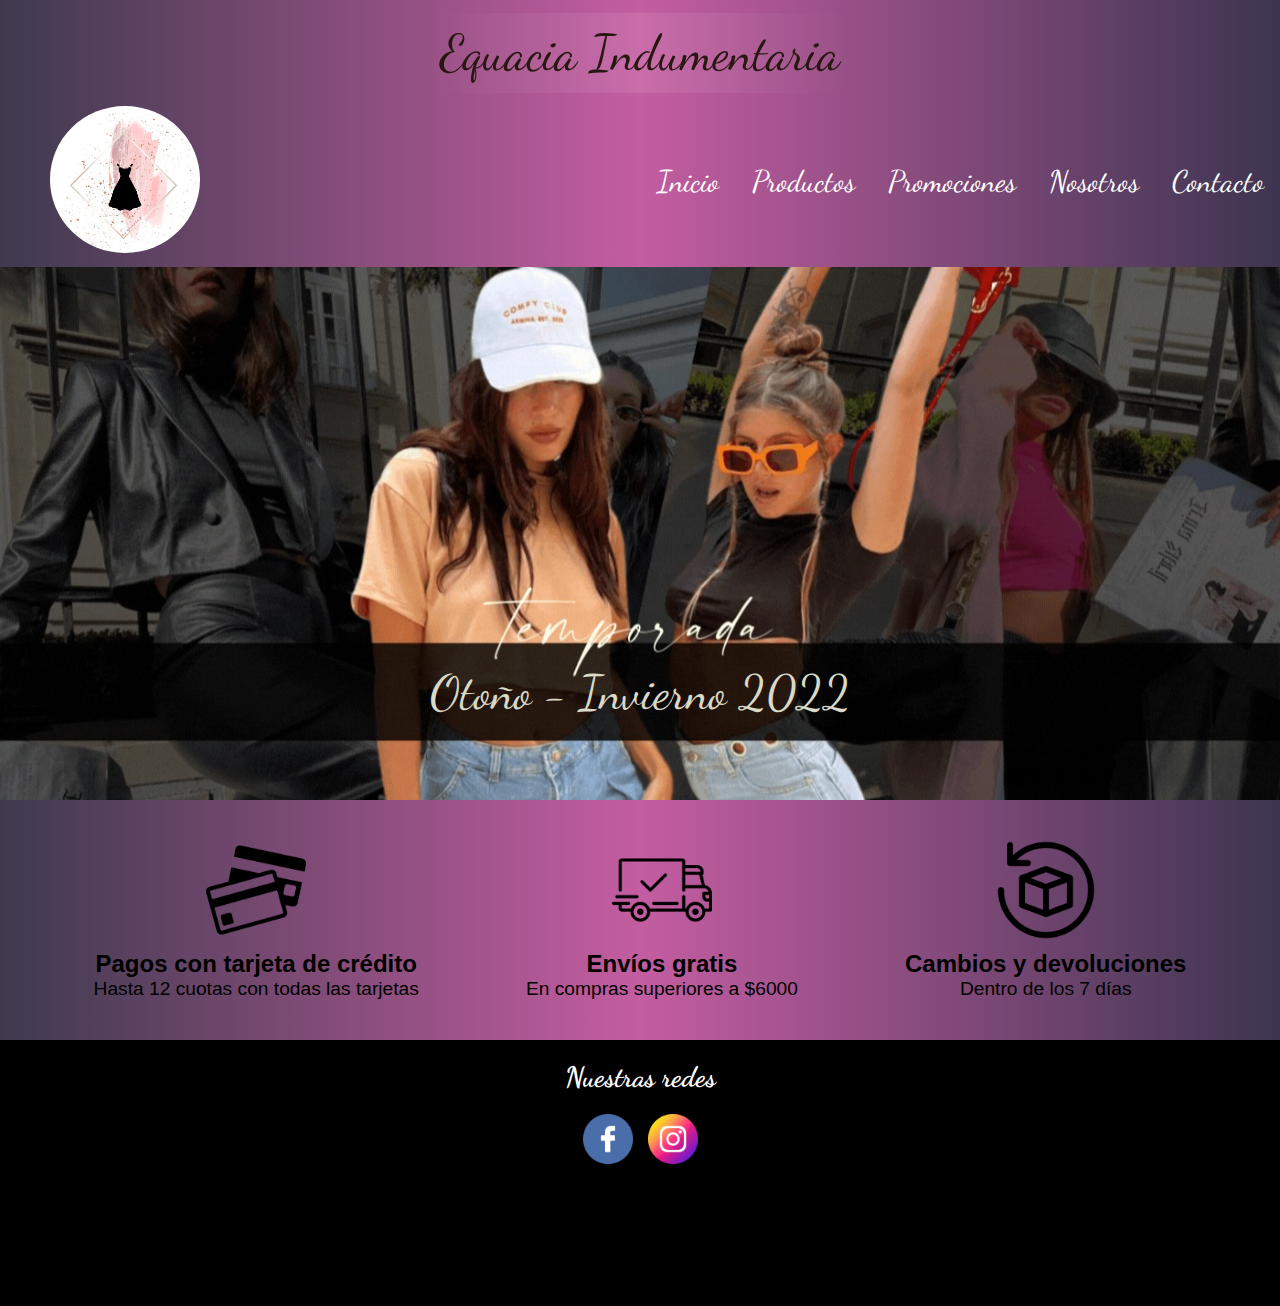
<file: index.html>
<!DOCTYPE html>
<html lang="en">

<head>
    <meta charset="UTF-8">
    <meta http-equiv="X-UA-Compatible" content="IE=edge">
    <meta name="viewport" content="width=device-width, initial-scale=1.0">
    <meta name="keywords" content="pantalones, remeras, sweaters">
    <title>Equacia Indumentaria Inicio</title>
    <meta name="description"
        content="Comprá productos de Indumentaria por internet. Tenemos pantalones, blazers y más. Hacé tu pedido, pagalo online y recibilo donde quieras.">
    <link rel="preconnect" href="https://fonts.googleapis.com">
    <link rel="preconnect" href="https://fonts.gstatic.com" crossorigin>
    <link href="https://fonts.googleapis.com/css2?family=Dancing+Script:wght@700&display=swap" rel="stylesheet">
    <link rel="stylesheet" href="./sass/style.css">
    <link rel="stylesheet" href="https://cdnjs.cloudflare.com/ajax/libs/animate.css/4.1.1/animate.min.css" />
</head>

<body>
    <div class="containerGrid">

        <header class="header fd-all">
            <div class="headerTitulo">
                <h1 class="animate__animated animate__fadeInDownBig">Equacia Indumentaria</h1>
            </div>
            <nav class="headerMenu">
                <div class="containerLogo">
                    <a href="./index.html"><img class="logo" src="./img/logo.jpg" width="150" alt="logo"></a>
                </div>
                <ul class="containerLista">
                    <li><a href="./index.html">Inicio</a></li>
                    <li><a href="./view/productos.html">Productos</a></li>
                    <li class="none"><a href="./view/promociones.html">Promociones</a></li>
                    <li><a href="./view/nosotros.html">Nosotros</a></li>
                    <li><a href="./view/contacto.html">Contacto</a></li>
                </ul>
            </nav>
        </header>

        <main class="containerMain">
            <h3 class="texto">Otoño - Invierno 2022</h3>
        </main>

        <section class="containerSection fd-all">
            <div class="containerIcon">
                <div class="section">
                    <img src="./img/tarjeta.png" width="100" alt="icon">

                    <div class="description">
                        <h4>Pagos con tarjeta de crédito</h4>
                        <p>Hasta 12 cuotas con todas las tarjetas</p>
                    </div>
                </div>

                <div class="section">
                    <img src="./img/envios.png" width="100" alt="icon">
                    <div class="description">
                        <h4>Envíos gratis</h4>
                        <p>En compras superiores a $6000</p>
                    </div>
                </div>

                <div class="section">
                    <img src="./img/devolucion.png" width="100" alt="icon">
                    <div class="description">
                        <h4>Cambios y devoluciones</h4>
                        <p>Dentro de los 7 días</p>
                    </div>
                </div>
            </div>
        </section>

        <footer class="containerFooter fd-ft">

            <div class="footerTitulo">
                <h3>Nuestras redes</h3>
            </div>

            <div class="footerRedes">
                <a href="https://www.facebook.com/" target="_blank"><img src="./img/facebook.png" width="50"
                        alt="Facebook"></a>
                <a href="https://www.instagram.com/" target="_blank"><img src="./img/instagram.png" width="50"
                        alt="Intagram"></a>

            </div>
        </footer>
    </div>

</body>

</html>
</file>
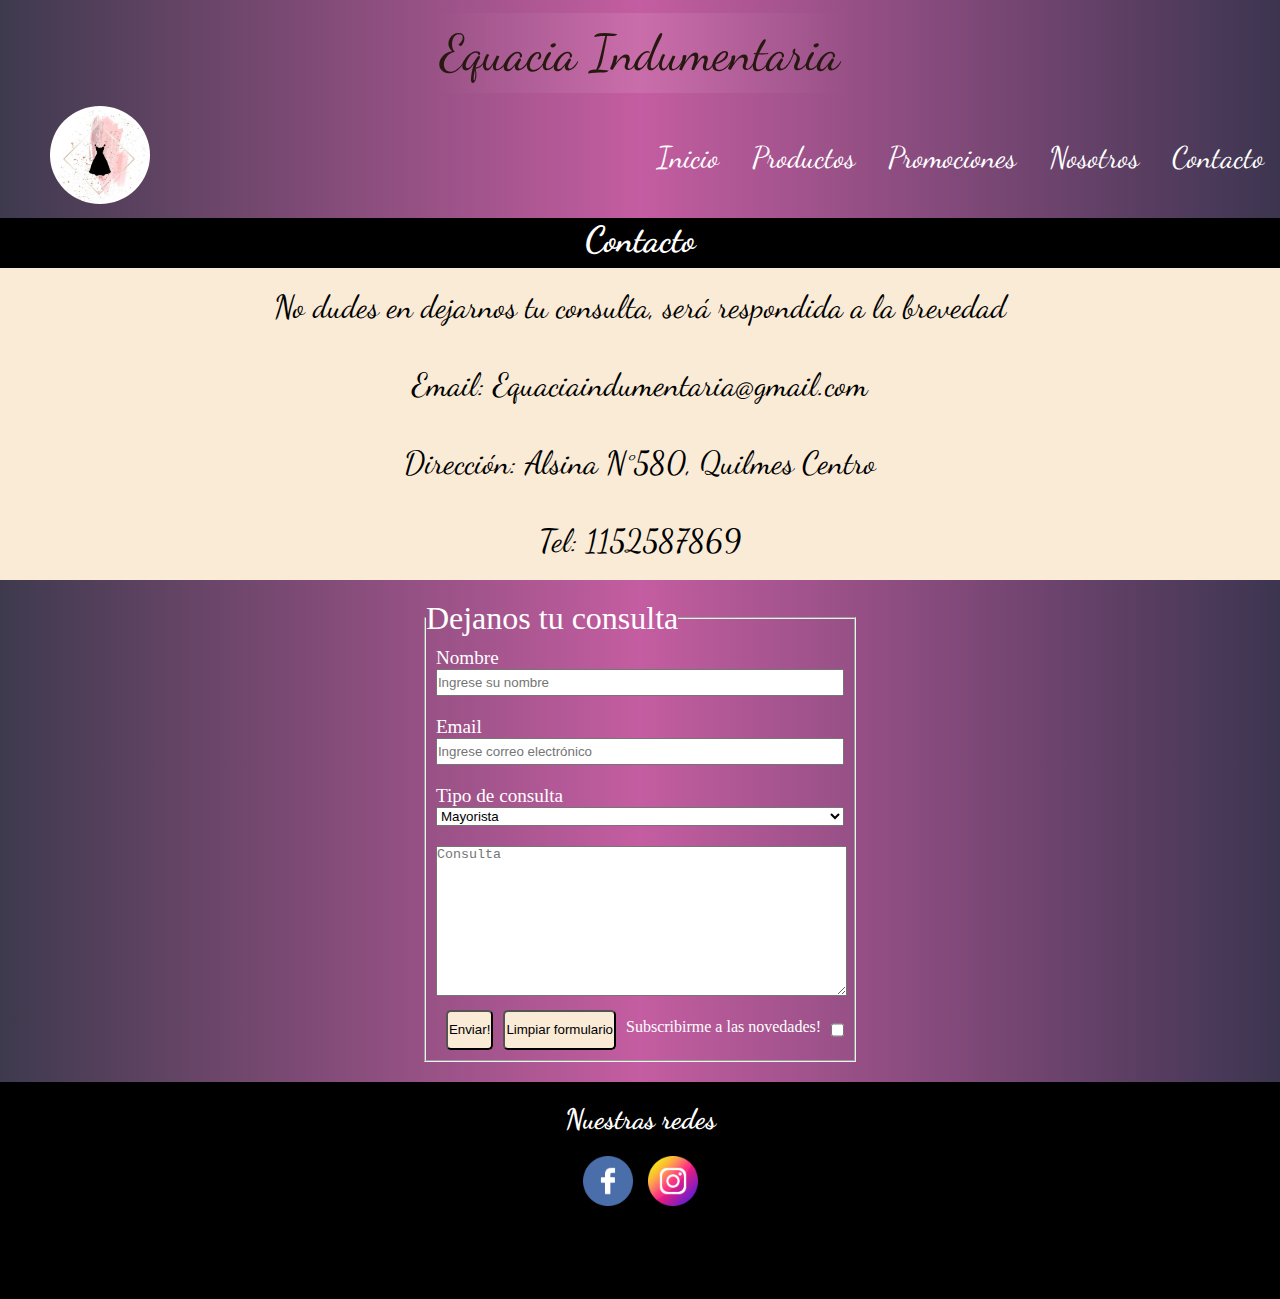
<file: view/contacto.html>
<!DOCTYPE html>
<html lang="en">

<head>
    <meta charset="UTF-8">
    <meta http-equiv="X-UA-Compatible" content="IE=edge">
    <meta name="viewport" content="width=device-width, initial-scale=1.0">
    <meta name="keywords" content="pantalones, remeras, sweaters">
    <title>Equacia Indumentaria Contactos</title>
    <meta name="description"
        content="Comprá productos de Indumentaria por internet. Tenemos pantalones, blazers y más. Hacé tu pedido, pagalo online y recibilo donde quieras.">
    <link rel="preconnect" href="https://fonts.googleapis.com">
    <link rel="preconnect" href="https://fonts.gstatic.com" crossorigin>
    <link href="https://fonts.googleapis.com/css2?family=Dancing+Script:wght@700&display=swap" rel="stylesheet">
    <link rel="stylesheet" href="../sass/style.css">
    <link rel="stylesheet" href="https://cdnjs.cloudflare.com/ajax/libs/animate.css/4.1.1/animate.min.css" />
</head>

<body>
    <div id="gridContacto">
        <header class="header fd-all">
            <div class="headerTitulo">
                <h1 class="animate__animated animate__fadeInDownBig">Equacia Indumentaria</h1>
            </div>
            <nav class="headerMenu">
                <div class="containerLogo">
                    <a href="../index.html"><img class="logo" src="../img/logo.jpg" width="100" alt="logo"></a>
                </div>
                <ul class="containerLista">
                    <li><a href="../index.html">Inicio</a></li>
                    <li><a href="./productos.html">Productos</a></li>
                    <li class="none"><a href="./promociones.html">Promociones</a></li>
                    <li><a href="./nosotros.html">Nosotros</a></li>
                    <li><a href="./contacto.html">Contacto</a></li>
                </ul>
            </nav>
        </header>

        <div class="contactoTitle fd-ft">
            <h2>Contacto</h2>
        </div>

        <main class="contactoMain">

            <div class="contactoData">
                <p>No dudes en dejarnos tu consulta, será respondida a la brevedad</p>
                <p>Email: Equaciaindumentaria@gmail.com</p>
                <p>Dirección: Alsina N°580, Quilmes Centro</p>
                <p>Tel: 1152587869</p>
            </div>

            <section class="containerFormulario fd-all">
                <form action="" method="get">

                    <fieldset class="containerFormularioA">
                        <legend>Dejanos tu consulta</legend>

                        <div class="form">
                            <label for="nombre"> Nombre</label>
                            <input type="text" id="nombre" placeholder="Ingrese su nombre" required>
                        </div>

                        <div class="form">
                            <label for="email"> Email</label>
                            <input type="email" name="email" id="email" placeholder="Ingrese correo electrónico"
                                required>
                        </div>

                        <div class="form">
                            <label for="Sucursales">Tipo de consulta</label>
                            <select name="Sucursales" id="Sucursales">
                                <option value="Q">Mayorista</option>
                                <option value="B">Minorista</option>
                            </select>
                        </div>

                        <textarea class="form" name="" id="" cols="40" rows="10" placeholder="Consulta"></textarea>

                        <div class="containerFormularioSc">
                            <input class="boton" type="submit" value="Enviar!">
                            <input class="boton" type="reset" value="Limpiar formulario">

                            <label class="check" for="subs"> Subscribirme a las novedades!</label>
                            <input class="check" type="checkbox" id="subs">
                        </div>

                    </fieldset>
                </form>
            </section>

        </main>


        <footer class="containerFooter fd-ft">
            <div class="footerTitulo">
                <h3>Nuestras redes</h3>
            </div>

            <div class="footerRedes">
                <a href="https://www.facebook.com/" target="_blank"><img src="../img/facebook.png" width="50"
                        alt="Facebook"></a>
                <a href="https://www.instagram.com/" target="_blank"><img src="../img/instagram.png" width="50"
                        alt="Intagram"></a>

            </div>
        </footer>
    </div>
</body>

</html>
</file>
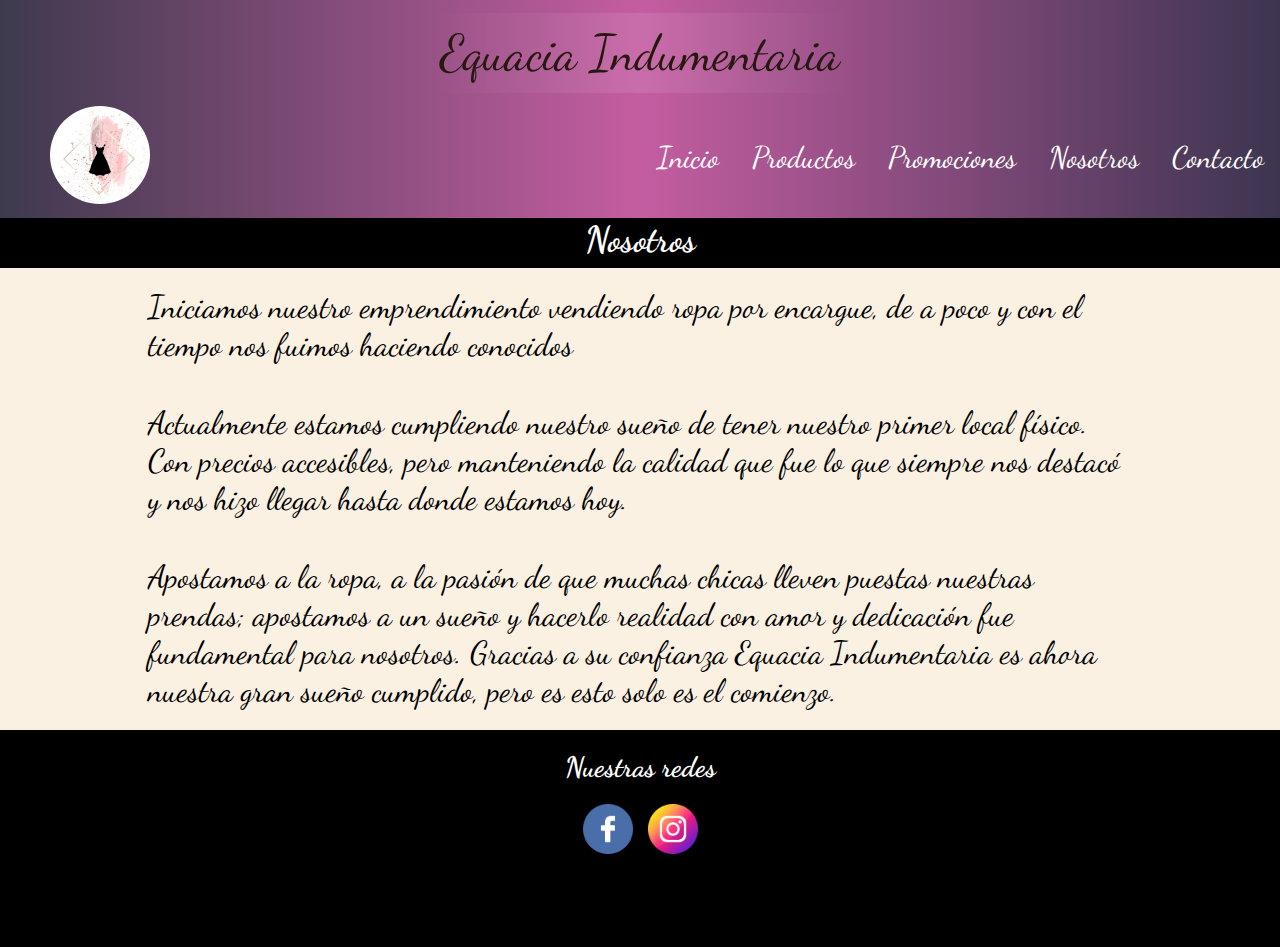
<file: view/nosotros.html>
<!DOCTYPE html>
<html lang="en">

<head>
    <meta charset="UTF-8">
    <meta http-equiv="X-UA-Compatible" content="IE=edge">
    <meta name="viewport" content="width=device-width, initial-scale=1.0">
    <meta name="keywords" content="pantalones, remeras, sweaters">
    <title>Equacia Indumentaria Nosotros</title>
    <meta name="description"
        content="Comprá productos de Indumentaria por internet. Tenemos pantalones, blazers y más. Hacé tu pedido, pagalo online y recibilo donde quieras.">
    <link rel="preconnect" href="https://fonts.googleapis.com">
    <link rel="preconnect" href="https://fonts.gstatic.com" crossorigin>
    <link href="https://fonts.googleapis.com/css2?family=Dancing+Script:wght@700&display=swap" rel="stylesheet">
    <link rel="stylesheet" href="../sass/style.css">
    <link rel="stylesheet" href="https://cdnjs.cloudflare.com/ajax/libs/animate.css/4.1.1/animate.min.css" />
</head>

<body>
    <div class="gridNos">
        <header class="header fd-all">
            <div class="headerTitulo">
                <h1 class="animate__animated animate__fadeInDownBig">Equacia Indumentaria</h1>
            </div>
            <nav class="headerMenu">
                <div class="containerLogo">
                    <a href="../index.html"><img class="logo" src="../img/logo.jpg" width="100" alt="logo"></a>
                </div>
                <ul class="containerLista">
                    <li><a href="../index.html">Inicio</a></li>
                    <li><a href="./productos.html">Productos</a></li>
                    <li class="none"><a href="./promociones.html">Promociones</a></li>
                    <li><a href="./nosotros.html">Nosotros</a></li>
                    <li><a href="./contacto.html">Contacto</a></li>
                </ul>
            </nav>
        </header>

        <div class="nosTitulo fd-ft">
            <h2>Nosotros</h2>
        </div>

        <main class="containerNos">
            <article class="containerNosTexto fd-bgImg">
                <p> Iniciamos nuestro emprendimiento vendiendo ropa por encargue, de a poco y con el tiempo nos fuimos
                    haciendo conocidos</p>
                <p>Actualmente estamos cumpliendo nuestro sueño de tener nuestro primer local físico. Con precios accesibles,
                    pero manteniendo la calidad que fue lo que siempre nos destacó y nos hizo llegar hasta donde
                    estamos hoy.</p>
                <p>Apostamos a la ropa, a la pasión de que muchas chicas lleven puestas nuestras prendas; apostamos a un
                    sueño y hacerlo realidad con amor y dedicación fue fundamental para nosotros.
                    Gracias a su confianza Equacia Indumentaria es ahora nuestra gran sueño cumplido, pero es esto solo
                    es el comienzo.
                </p>
            </article>
            
        </main>

        <footer class="containerFooter fd-ft">
            <div class="footerTitulo">
                <h3>Nuestras redes</h3>
            </div>

            <div class="footerRedes">
                <a href="https://www.facebook.com/" target="_blank"><img src="../img/facebook.png" width="50"
                        alt="Facebook"></a>
                <a href="https://www.instagram.com/" target="_blank"><img src="../img/instagram.png" width="50"
                        alt="Intagram"></a>

            </div>
        </footer>
    </div>
</body>

</html>
</file>
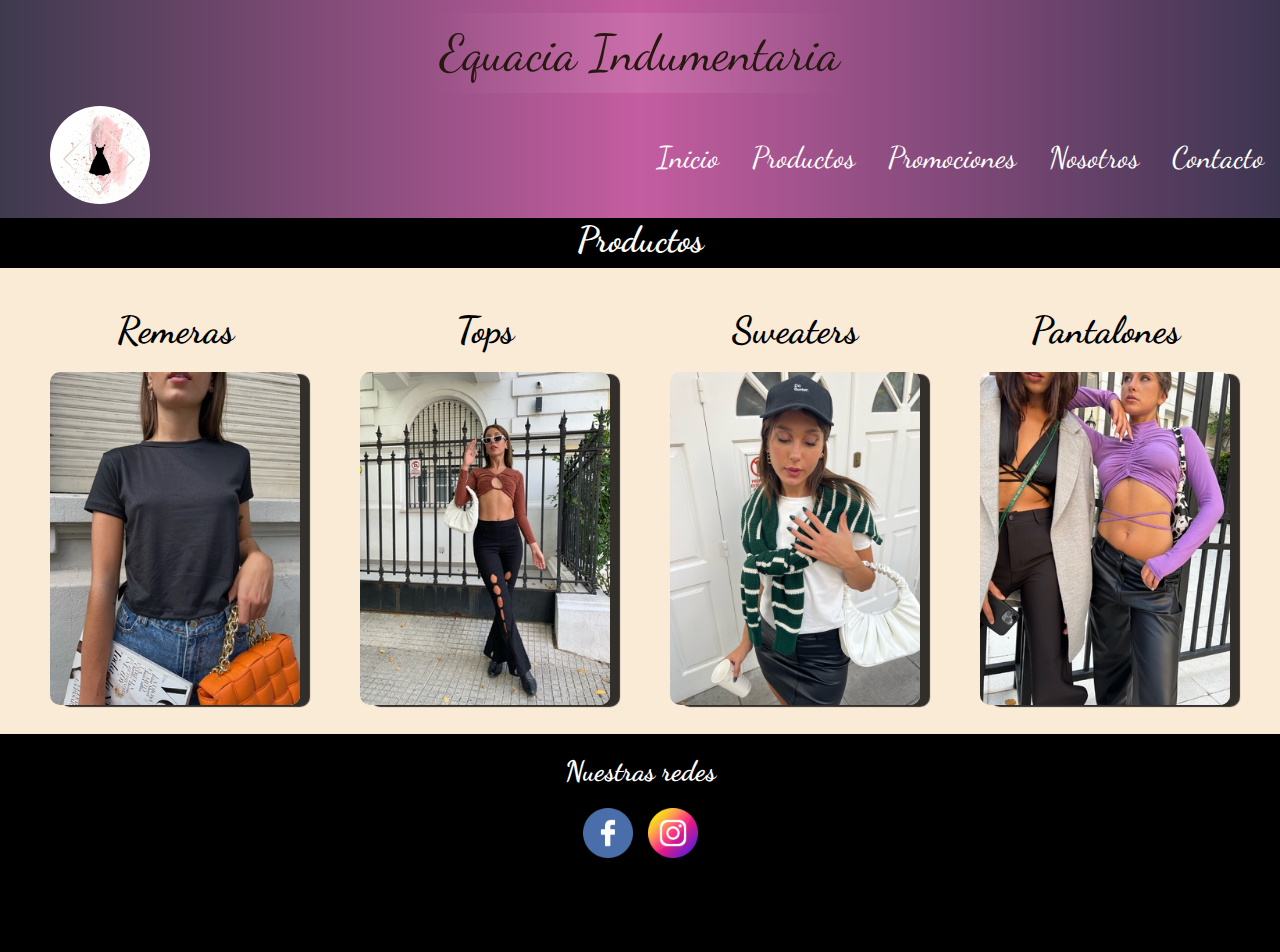
<file: view/productos.html>
<!DOCTYPE html>
<html lang="en">

<head>
    <meta charset="UTF-8">
    <meta http-equiv="X-UA-Compatible" content="IE=edge">
    <meta name="viewport" content="width=device-width, initial-scale=1.0">
    <meta name="keywords" content="pantalones, remeras, sweaters">
    <title>Equacia Indumentaria Productos</title>
    <meta name="description"
        content="Comprá productos de Indumentaria por internet. Tenemos pantalones, blazers y más. Hacé tu pedido, pagalo online y recibilo donde quieras.">
    <link rel="preconnect" href="https://fonts.googleapis.com">
    <link rel="preconnect" href="https://fonts.gstatic.com" crossorigin>
    <link href="https://fonts.googleapis.com/css2?family=Dancing+Script:wght@700&display=swap" rel="stylesheet">
    <link rel="stylesheet" href="../sass/style.css">
    <link rel="stylesheet" href="https://cdnjs.cloudflare.com/ajax/libs/animate.css/4.1.1/animate.min.css" />
</head>

<body>

    <div class="containerProducts">
        <header class="header fd-all">
            <div class="headerTitulo">
                <h1 class="animate__animated animate__fadeInDownBig">Equacia Indumentaria</h1>
            </div>
            <nav class="headerMenu">
                <div class="containerLogo">
                    <a href="../index.html"><img class="logo" src="../img/logo.jpg" width="100" alt="logo"></a>
                </div>
                <ul class="containerLista">
                    <li><a href="../index.html">Inicio</a></li>
                    <li><a href="./productos.html">Productos</a></li>
                    <li class="none"><a href="./promociones.html">Promociones</a></li>
                    <li><a href="./nosotros.html">Nosotros</a></li>
                    <li><a href="./contacto.html">Contacto</a></li>
                </ul>
            </nav>
        </header>

        <div class="productosTitle fd-ft">
            <h2>Productos</h2>
        </div>

        <main class="containerProductos">
            <ul class="containerImg">
                <li><a href="../view/promociones.html"><span><h3>Remeras</h3></span><img src="../img/remera.jpg" width="250" alt="image"></a></li>
                <li><a href="../view/promociones.html"><span><h3>Tops</h3></span><img src="../img/pantalon.jpg" width="250" alt="image"></a></li>
                <li><a href="../view/promociones.html"><span><h3>Sweaters</h3></span><img src="../img/sweater.jpg" width="250" alt="image"></a></li>
                <li><a href="../view/promociones.html"><span><h3>Pantalones</h3></span><img src="../img/top.jpg" width="250" alt="image"></a></li>
            </ul>
        </main>

        <footer class="containerFooter fd-ft">
            <div class="footerTitulo">
                <h3>Nuestras redes</h3>
            </div>

            <div class="footerRedes">
                <a href="https://www.facebook.com/" target="_blank"><img src="../img/facebook.png" width="50"
                        alt="Facebook"></a>
                <a href="https://www.instagram.com/" target="_blank"><img src="../img/instagram.png" width="50"
                        alt="Intagram"></a>

            </div>
        </footer>
    </div>

</body>

</html>
</file>
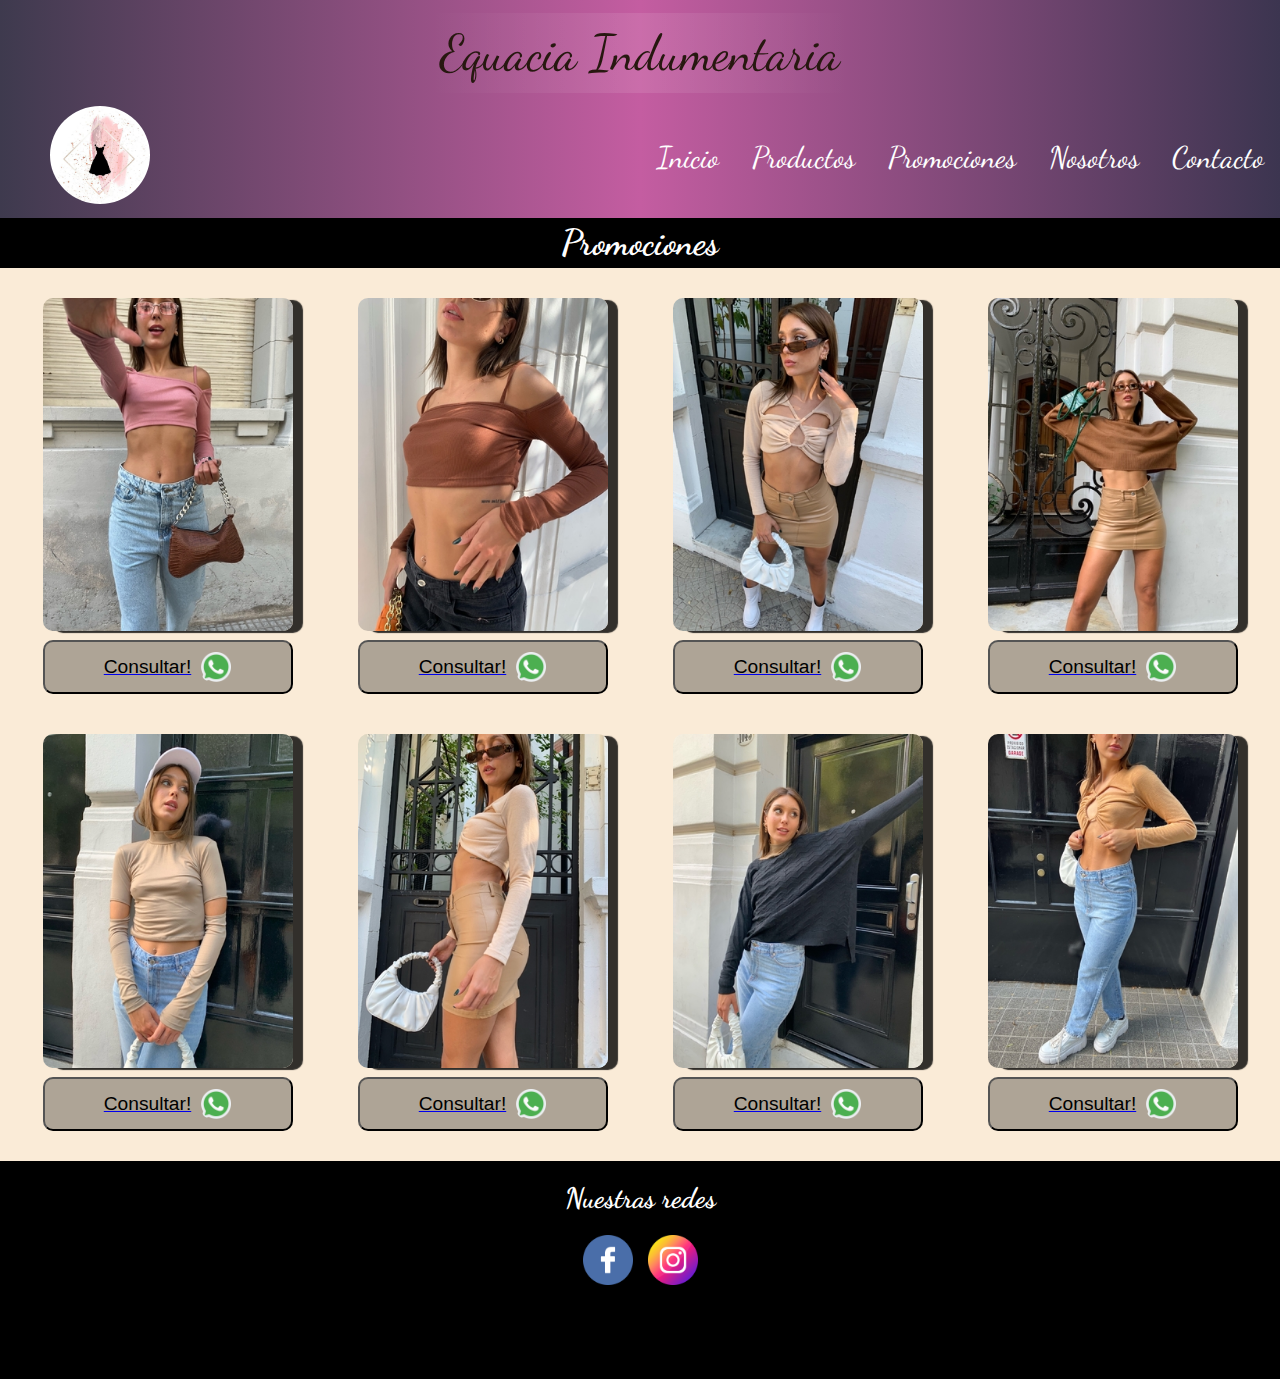
<file: view/promociones.html>
<!DOCTYPE html>
<html lang="en">

<head>
    <meta charset="UTF-8">
    <meta http-equiv="X-UA-Compatible" content="IE=edge">
    <meta name="viewport" content="width=device-width, initial-scale=1.0">
    <meta name="keywords" content="pantalones, remeras, sweaters">
    <title>Equacia Indumentaria Promociones</title>
    <meta name="description"
        content="Comprá productos de Indumentaria por internet. Tenemos pantalones, blazers y más. Hacé tu pedido, pagalo online y recibilo donde quieras.">
    <link rel="preconnect" href="https://fonts.googleapis.com">
    <link rel="preconnect" href="https://fonts.gstatic.com" crossorigin>
    <link href="https://fonts.googleapis.com/css2?family=Dancing+Script:wght@700&display=swap" rel="stylesheet">
    <link rel="stylesheet" href="../sass/style.css">
    <link rel="stylesheet" href="https://cdnjs.cloudflare.com/ajax/libs/animate.css/4.1.1/animate.min.css" />
</head>

<body>
    <div class="gridProm">
        <header class="header fd-all">
            <div class="headerTitulo">
                <h1 class="animate__animated animate__fadeInDownBig">Equacia Indumentaria</h1>
            </div>
            <nav class="headerMenu">
                <div class="containerLogo">
                    <a href="../index.html"><img class="logo" src="../img/logo.jpg" width="100" alt="logo"></a>
                </div>
                <ul class="containerLista">
                    <li><a href="../index.html">Inicio</a></li>
                    <li><a href="./productos.html">Productos</a></li>
                    <li><a href="./promociones.html">Promociones</a></li>
                    <li><a href="./nosotros.html">Nosotros</a></li>
                    <li><a href="./contacto.html">Contacto</a></li>
                </ul>
            </nav>
        </header>

        <div class="containerTitleProm fd-ft">
            <h2>Promociones</h2>
        </div>

        <main class="containerPromos">
            <div>
                <ul class="containerImgProm">
                    <li><a href="https://wa.me/5491126033955"><img src="../img/promociones.jpg" width="250" alt="img"><button>Consultar!<img src="../img/whatsapp.png" width="30" alt="wp"></button></a></li>
                    <li><a href="https://wa.me/5491126033955"><img src="../img/promociones2.jpg" width="250" alt="img"><button>Consultar!<img src="../img/whatsapp.png" width="30" alt="wp"></button></a></li>
                    <li><a href="https://wa.me/5491126033955"><img src="../img/promociones3.jpg" width="250" alt="img"><button>Consultar!<img src="../img/whatsapp.png" width="30" alt="wp"></button></a></li>
                    <li><a href="https://wa.me/5491126033955"><img src="../img/promociones4.jpg" width="250" alt="img"><button>Consultar!<img src="../img/whatsapp.png" width="30" alt="wp"></button></a></li>
                    <li><a href="https://wa.me/5491126033955"><img src="../img/promociones5.jpg" width="250" alt="img"><button>Consultar!<img src="../img/whatsapp.png" width="30" alt="wp"></button></a></li>
                    <li><a href="https://wa.me/5491126033955"><img src="../img/promociones6.jpg" width="250" alt="img"><button>Consultar!<img src="../img/whatsapp.png" width="30" alt="wp"></button></a></li>
                    <li><a href="https://wa.me/5491126033955"><img src="../img/promociones7.jpg" width="250" alt="img"><button>Consultar!<img src="../img/whatsapp.png" width="30" alt="wp"></button></a></li>
                    <li><a href="https://wa.me/5491126033955"><img src="../img/promociones8.jpg" width="250" alt="img"><button>Consultar!<img src="../img/whatsapp.png" width="30" alt="wp"></button></a></li>
                </ul>
            </div>
        </main>

        <footer class="containerFooter fd-ft">
            <div class="footerTitulo">
                <h3>Nuestras redes</h3>
            </div>

            <div class="footerRedes">
                <a href="https://www.facebook.com/" target="_blank"><img src="../img/facebook.png" width="50"
                        alt="Facebook"></a>
                <a href="https://www.instagram.com/" target="_blank"><img src="../img/instagram.png" width="50"
                        alt="Intagram"></a>

            </div>
        </footer>
    </div>

</body>

</html>
</file>
<file: sass/style.css>
* {
  margin: 0;
  padding: 0;
  -webkit-box-sizing: border-box;
          box-sizing: border-box;
}

.fd-all {
  background-image: -webkit-gradient(linear, right top, left top, from(#3c3550), color-stop(#c45da1), to(#3e3a4e));
  background-image: linear-gradient(to left, #3c3550, #c45da1, #3e3a4e);
  background-color: linear-gradient(to left, #3c3550, #c45da1, #3e3a4e);
}

.fd-ft {
  background-image: black;
  background-color: black;
}

.fd-bgImg {
  background-image: rgba(255, 254, 254, 0.3);
  background-color: rgba(255, 254, 254, 0.3);
}

.containerGrid {
  display: -ms-grid;
  display: grid;
      grid-template-areas: "nav nav nav" "main main main" "section section section" "footer footer footer";
  -ms-grid-rows: 1fr 2fr auto 1fr;
      grid-template-rows: 1fr 2fr auto 1fr;
}

.header {
  -ms-grid-row: 1;
  -ms-grid-column: 1;
  -ms-grid-column-span: 3;
  grid-area: nav;
  position: -webkit-sticky;
  position: sticky;
  top: 0;
  z-index: 999;
}

.header .headerTitulo {
  display: -webkit-box;
  display: -ms-flexbox;
  display: flex;
  -webkit-box-pack: center;
      -ms-flex-pack: center;
          justify-content: center;
  margin-top: 10px;
  padding: 3px;
}

.header .headerTitulo h1 {
  padding: 10px;
  background-image: -webkit-gradient(linear, right top, left top, from(rgba(255, 255, 255, 0)), color-stop(rgba(255, 255, 255, 0.1)), to(rgba(255, 255, 255, 0)));
  background-image: linear-gradient(to left, rgba(255, 255, 255, 0), rgba(255, 255, 255, 0.1), rgba(255, 255, 255, 0));
  font: 50px "Dancing Script", cursive;
  color: black;
  color: #271810;
}

.header .headerMenu {
  display: -webkit-box;
  display: -ms-flexbox;
  display: flex;
  -webkit-box-pack: justify;
      -ms-flex-pack: justify;
          justify-content: space-between;
  -webkit-box-align: center;
      -ms-flex-align: center;
          align-items: center;
}

.header .headerMenu .containerLogo {
  margin: 10px;
  margin-left: 50px;
}

.header .headerMenu .containerLogo .logo {
  border-radius: 100%;
}

.containerLista {
  display: -webkit-box;
  display: -ms-flexbox;
  display: flex;
  -ms-flex-pack: distribute;
      justify-content: space-around;
  width: 50%;
}

.containerLista li {
  list-style: none;
}

.containerLista li a {
  text-decoration: none;
  font: 30px "Dancing Script", cursive;
  color: white;
}

.containerLista :hover a {
  font-size: 2rem;
  color: black;
  -webkit-transition: 0.30s;
  transition: 0.30s;
  border-radius: 10px;
  background-color: antiquewhite;
  padding: 5px;
}

.containerMain {
  display: -webkit-box;
  display: -ms-flexbox;
  display: flex;
  -webkit-box-pack: center;
      -ms-flex-pack: center;
          justify-content: center;
  -ms-grid-row: 3;
  -ms-grid-column: 1;
  -ms-grid-column-span: 3;
  grid-area: main;
  background-image: url(../img/fondo.jpg);
  background-position: center;
  -webkit-box-align: center;
      -ms-flex-align: center;
          align-items: center;
}

.texto {
  font: 50px "Dancing Script", cursive;
  color: black;
  position: relative;
  top: 30%;
  color: #d8dac7;
  font-size: 3rem;
}

.containerSection {
  display: -webkit-box;
  display: -ms-flexbox;
  display: flex;
  -webkit-box-pack: center;
      -ms-flex-pack: center;
          justify-content: center;
  -ms-grid-row: 3;
  -ms-grid-column: 1;
  -ms-grid-column-span: 3;
  grid-area: section;
  -webkit-box-align: center;
      -ms-flex-align: center;
          align-items: center;
  padding: 40px;
}

.containerIcon {
  width: 100%;
  display: -webkit-box;
  display: -ms-flexbox;
  display: flex;
  -ms-flex-pack: distribute;
      justify-content: space-around;
}

.section {
  display: -webkit-box;
  display: -ms-flexbox;
  display: flex;
  -webkit-box-pack: center;
      -ms-flex-pack: center;
          justify-content: center;
  -webkit-box-orient: vertical;
  -webkit-box-direction: normal;
      -ms-flex-direction: column;
          flex-direction: column;
  -webkit-box-align: center;
      -ms-flex-align: center;
          align-items: center;
  gap: 10px;
}

.section .description {
  display: -webkit-box;
  display: -ms-flexbox;
  display: flex;
  -webkit-box-pack: center;
      -ms-flex-pack: center;
          justify-content: center;
  -webkit-box-align: center;
      -ms-flex-align: center;
          align-items: center;
  -webkit-box-orient: vertical;
  -webkit-box-direction: normal;
      -ms-flex-direction: column;
          flex-direction: column;
}

.section .description h4 {
  font-size: 1.5rem;
  font-family: Arial, Helvetica, sans-serif;
}

.section .description p {
  font-size: 1.2rem;
  font-family: Arial, Helvetica, sans-serif;
}

.containerFooter {
  -ms-grid-row: 4;
  -ms-grid-column: 1;
  -ms-grid-column-span: 3;
  grid-area: footer;
}

.containerFooter .footerTitulo {
  font: 50px "Dancing Script", cursive;
  color: black;
  display: -webkit-box;
  display: -ms-flexbox;
  display: flex;
  -webkit-box-pack: center;
      -ms-flex-pack: center;
          justify-content: center;
  color: white;
  font-size: 1.5rem;
  padding: 20px;
}

.footerRedes {
  display: -webkit-box;
  display: -ms-flexbox;
  display: flex;
  -webkit-box-pack: center;
      -ms-flex-pack: center;
          justify-content: center;
  gap: 15px;
}

.containerProducts {
  display: -ms-grid;
  display: grid;
      grid-template-areas: "nav nav nav" "title title title" "main main main" "footer footer footer";
  -ms-grid-rows: 1fr 50px auto 1fr;
      grid-template-rows: 1fr 50px auto 1fr;
}

.containerProductos {
  display: -webkit-box;
  display: -ms-flexbox;
  display: flex;
  -webkit-box-pack: center;
      -ms-flex-pack: center;
          justify-content: center;
  -webkit-box-align: center;
      -ms-flex-align: center;
          align-items: center;
  -ms-grid-row: 3;
  -ms-grid-column: 1;
  -ms-grid-column-span: 3;
  grid-area: main;
  background-color: antiquewhite;
}

.productosTitle {
  font: 50px "Dancing Script", cursive;
  color: black;
  display: -webkit-box;
  display: -ms-flexbox;
  display: flex;
  -webkit-box-pack: center;
      -ms-flex-pack: center;
          justify-content: center;
  color: white;
  font-size: 1.5rem;
  -ms-grid-row: 2;
  -ms-grid-column: 1;
  -ms-grid-column-span: 3;
  grid-area: title;
}

.containerImg {
  display: -ms-grid;
  display: grid;
  list-style: none;
  -ms-grid-columns: 1fr 1fr 1fr 1fr;
      grid-template-columns: 1fr 1fr 1fr 1fr;
  justify-items: center;
  width: 100%;
  padding: 20px;
}

.containerImg img {
  border-radius: 10px;
  -webkit-box-shadow: 10px 2px 1px rgba(0, 0, 0, 0.8);
          box-shadow: 10px 2px 1px rgba(0, 0, 0, 0.8);
}

.containerImg a {
  text-decoration: none;
  font: 50px "Dancing Script", cursive;
  color: black;
  font-size: 2rem;
}

.containerImg a span {
  display: -webkit-box;
  display: -ms-flexbox;
  display: flex;
  -webkit-box-pack: center;
      -ms-flex-pack: center;
          justify-content: center;
  padding: 20px;
}

.gridProm {
  display: -ms-grid;
  display: grid;
      grid-template-areas: "nav nav nav" "title title title" "main main main" "footer footer footer";
  -ms-grid-rows: 1fr 50px auto 1fr;
      grid-template-rows: 1fr 50px auto 1fr;
}

.containerPromos {
  display: -webkit-box;
  display: -ms-flexbox;
  display: flex;
  -webkit-box-pack: center;
      -ms-flex-pack: center;
          justify-content: center;
  -webkit-box-align: center;
      -ms-flex-align: center;
          align-items: center;
  -ms-grid-row: 3;
  -ms-grid-column: 1;
  -ms-grid-column-span: 3;
  grid-area: main;
  background-color: antiquewhite;
}

.containerPromos div {
  width: 100%;
}

.containerTitleProm {
  font: 50px "Dancing Script", cursive;
  color: black;
  display: -webkit-box;
  display: -ms-flexbox;
  display: flex;
  -webkit-box-pack: center;
      -ms-flex-pack: center;
          justify-content: center;
  color: white;
  font-size: 1.5rem;
  -webkit-box-align: center;
      -ms-flex-align: center;
          align-items: center;
  -ms-grid-row: 2;
  -ms-grid-column: 1;
  -ms-grid-column-span: 3;
  grid-area: title;
}

.containerImgProm {
  display: -ms-grid;
  display: grid;
  list-style: none;
  -ms-grid-columns: 1fr 1fr 1fr 1fr;
      grid-template-columns: 1fr 1fr 1fr 1fr;
  justify-items: center;
  padding: 30px;
  gap: 40px;
}

.containerImgProm img {
  border-radius: 10px;
  -webkit-box-shadow: 10px 2px 1px rgba(0, 0, 0, 0.8);
          box-shadow: 10px 2px 1px rgba(0, 0, 0, 0.8);
}

.containerImgProm button {
  display: -webkit-box;
  display: -ms-flexbox;
  display: flex;
  -webkit-box-pack: center;
      -ms-flex-pack: center;
          justify-content: center;
  -webkit-box-align: center;
      -ms-flex-align: center;
          align-items: center;
  border-radius: 10px;
  padding: 10px;
  width: 100%;
  margin-top: 5px;
  background-color: rgba(0, 0, 0, 0.3);
  font-size: 1.2rem;
}

.containerImgProm button img {
  -webkit-box-shadow: none;
          box-shadow: none;
  margin-left: 10px;
}

.gridNos {
  display: -ms-grid;
  display: grid;
      grid-template-areas: "nav nav nav" "title title title" "main main main" "footer footer footer";
  -ms-grid-rows: 1fr 50px auto 1fr;
      grid-template-rows: 1fr 50px auto 1fr;
}

.nosTitulo {
  font: 50px "Dancing Script", cursive;
  color: black;
  display: -webkit-box;
  display: -ms-flexbox;
  display: flex;
  -webkit-box-pack: center;
      -ms-flex-pack: center;
          justify-content: center;
  color: white;
  font-size: 1.5rem;
  -ms-grid-row: 2;
  -ms-grid-column: 1;
  -ms-grid-column-span: 3;
  grid-area: title;
}

.containerNos {
  display: -webkit-box;
  display: -ms-flexbox;
  display: flex;
  -webkit-box-pack: center;
      -ms-flex-pack: center;
          justify-content: center;
  -ms-grid-row: 3;
  -ms-grid-column: 1;
  -ms-grid-column-span: 3;
  grid-area: main;
  background-color: antiquewhite;
}

.containerNosTexto, .contactoData {
  display: -webkit-box;
  display: -ms-flexbox;
  display: flex;
  -webkit-box-pack: center;
      -ms-flex-pack: center;
          justify-content: center;
  -webkit-box-orient: vertical;
  -webkit-box-direction: normal;
      -ms-flex-direction: column;
          flex-direction: column;
  -webkit-box-align: center;
      -ms-flex-align: center;
          align-items: center;
}

.containerNosTexto p, .contactoData p {
  font: 50px "Dancing Script", cursive;
  color: black;
  display: -webkit-box;
  display: -ms-flexbox;
  display: flex;
  -webkit-box-pack: center;
      -ms-flex-pack: center;
          justify-content: center;
  color: white;
  font-size: 1.5rem;
  padding: 20px;
  color: black;
  width: 80%;
  font-size: 2rem;
}

#gridContacto {
  display: -ms-grid;
  display: grid;
      grid-template-areas: "nav nav nav" "title title title" "main main main" "footer footer footer";
  -ms-grid-rows: 1fr 50px auto 1fr;
      grid-template-rows: 1fr 50px auto 1fr;
}

.contactoTitle {
  font: 50px "Dancing Script", cursive;
  color: black;
  display: -webkit-box;
  display: -ms-flexbox;
  display: flex;
  -webkit-box-pack: center;
      -ms-flex-pack: center;
          justify-content: center;
  color: white;
  font-size: 1.5rem;
  -ms-grid-row: 2;
  -ms-grid-column: 1;
  -ms-grid-column-span: 3;
  grid-area: title;
}

.contactoMain {
  -ms-grid-row: 3;
  -ms-grid-column: 1;
  -ms-grid-column-span: 3;
  grid-area: main;
  background-color: antiquewhite;
}

.contactoData {
  font-size: 1.8rem;
}

.containerFormulario {
  display: -webkit-box;
  display: -ms-flexbox;
  display: flex;
  -webkit-box-pack: center;
      -ms-flex-pack: center;
          justify-content: center;
  padding: 20px;
}

.containerFormulario legend {
  font-size: 2rem;
  color: white;
}

.containerFormulario div {
  display: -webkit-box;
  display: -ms-flexbox;
  display: flex;
  -webkit-box-orient: vertical;
  -webkit-box-direction: normal;
      -ms-flex-direction: column;
          flex-direction: column;
  padding: 10px;
  color: white;
  font-size: 1.2rem;
}

.containerFormulario div input {
  height: 27px;
}

.containerFormulario textarea {
  margin-left: 10px;
  margin-top: 10px;
  width: 96%;
  height: 150px;
}

.containerFormulario .containerFormularioSc {
  display: -webkit-box;
  display: -ms-flexbox;
  display: flex;
  -webkit-box-orient: horizontal;
  -webkit-box-direction: normal;
      -ms-flex-direction: row;
          flex-direction: row;
  font-size: 1rem;
}

.containerFormulario .containerFormularioSc input {
  height: 40px;
  margin-left: 10px;
  border-radius: 5px;
  color: black;
  padding: 1px;
  background-color: antiquewhite;
}

.containerFormulario .containerFormularioSc label {
  margin-top: 8px;
  margin-left: 10px;
}

@media screen and (max-width: 1024px) {
  .containerLista {
    -webkit-box-orient: vertical;
    -webkit-box-direction: normal;
        -ms-flex-direction: column;
            flex-direction: column;
    -webkit-box-align: end;
        -ms-flex-align: end;
            align-items: flex-end;
    padding: 20px;
  }
  .section img {
    width: 20%;
  }
  .section .description h4 {
    font-size: 1.2rem;
  }
  .section .description p {
    font-size: 1rem;
  }
  .containerImg {
    -ms-grid-columns: 1fr 1fr 1fr;
        grid-template-columns: 1fr 1fr 1fr;
  }
  .containerImgProm {
    -ms-grid-columns: 1fr 1fr 1fr;
        grid-template-columns: 1fr 1fr 1fr;
  }
}

@media screen and (max-width: 768px) {
  .containerIcon {
    -webkit-box-orient: vertical;
    -webkit-box-direction: normal;
        -ms-flex-direction: column;
            flex-direction: column;
  }
  .section img {
    padding: 10px;
    width: 10%;
  }
  .containerImg {
    -ms-grid-columns: 1fr 1fr;
        grid-template-columns: 1fr 1fr;
  }
  .containerImgProm {
    -ms-grid-columns: 1fr 1fr;
        grid-template-columns: 1fr 1fr;
  }
}

@media screen and (max-width: 426px) {
  .containerImgProm {
    -ms-grid-columns: 1fr;
        grid-template-columns: 1fr;
  }
  .containerImg {
    -ms-grid-columns: 1fr;
        grid-template-columns: 1fr;
  }
  .header .headerTitulo h1 {
    font-size: 1.5rem;
  }
  .containerLista li a {
    font-size: 1.5rem;
  }
}
/*# sourceMappingURL=style.css.map */
</file>
